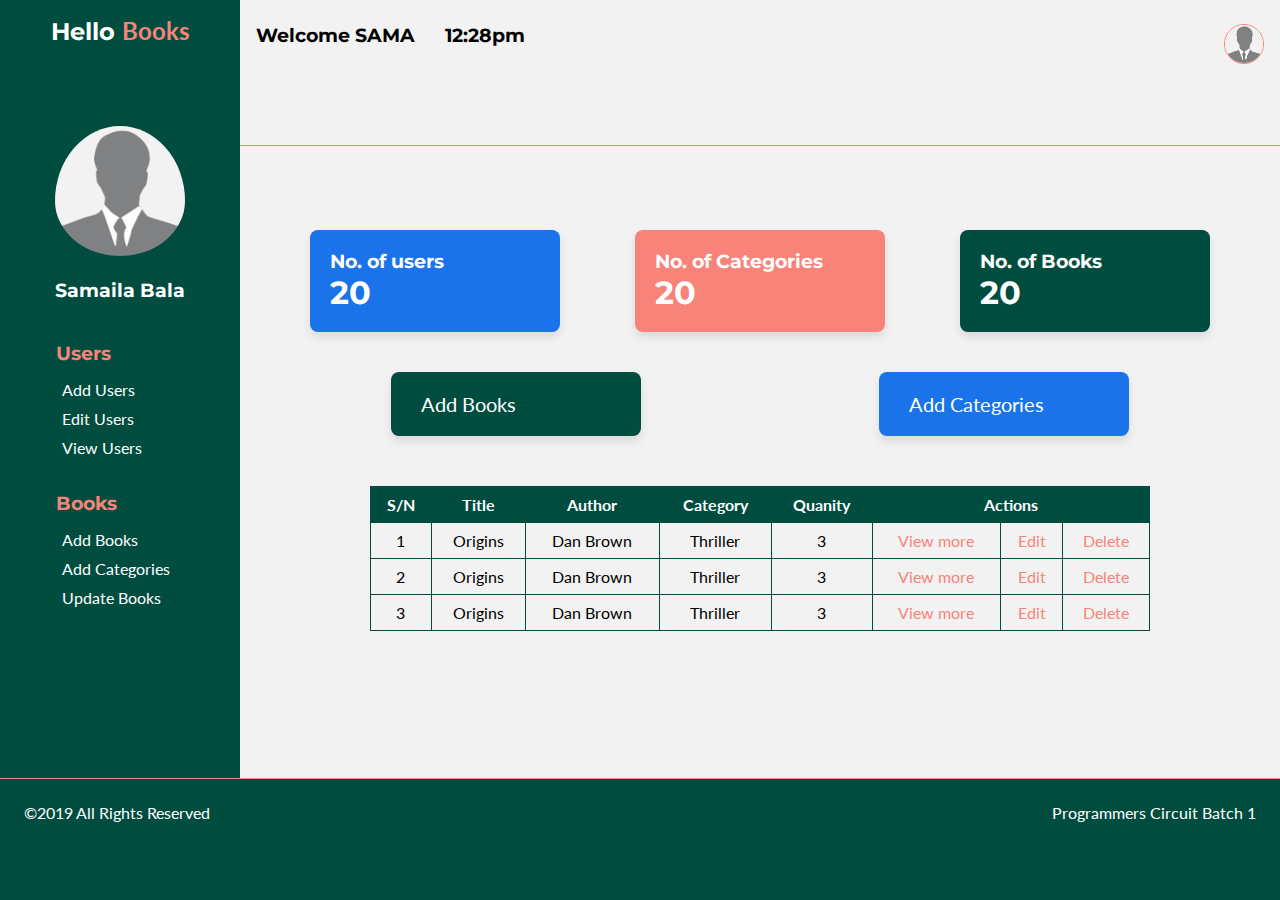
<file: client/dashboard.html>
<!DOCTYPE html>
<html lang="en">
  <head>
    <meta charset="UTF-8" />
    <meta name="viewport" content="width=device-width, initial-scale=1.0" />
    <meta http-equiv="X-UA-Compatible" content="ie=edge" />
    <link href="css/dashboard.css" rel="stylesheet" />
    <title>Hello Books - Dashboard</title>
  </head>
  <body>
    <div class="grid-container">
      <header class="dashboard-header">
        <div class="user-header">
          <h3>Welcome SAMA</h3>

          <h3 class="time">12:28pm</h3>
        </div>

        <div class="user-photo">
          <img src="images/default_profile.png" alt="" class="profile_pic" />
        </div>
      </header>
      <aside class="sidenav">
        <div class="logo">
          <h2>Hello <span>Books</span></h2>
          <div class="nav-image">
            <img src="images/default_profile.png" alt="" class="side-image" />
            <h3>Samaila Bala</h3>
          </div>
          <div class="side-action">
            <h3>Users</h3>
            <ul>
              <li><a href="">Add Users</a></li>
              <li><a href="">Edit Users</a></li>
              <li><a href="">View Users</a></li>
            </ul>
          </div>

          <div class="side-action">
            <h3>Books</h3>
            <ul>
              <li><a href="">Add Books</a></li>
              <li><a href="">Add Categories</a></li>
              <li><a href="">Update Books</a></li>
            </ul>
          </div>
        </div>
      </aside>
      <main class="dashboard-main">
        <div class="card-container">
          <div class="card blue-card">
            <h3>No. of users</h3>
            <h1>20</h1>
          </div>
          <div class="card pink-card">
            <h3>No. of Categories</h3>
            <h1>20</h1>
          </div>
          <div class="card green-card">
            <h3>No. of Books</h3>
            <h1>20</h1>
          </div>
        </div>

        <div class="action-section">
          <div class="card green-card">
            <a href="addbooks.html"> Add Books</a>
          </div>

          <div class="card blue-card">
            <a href="addbooks.html"> Add Categories</a>
          </div>
        </div>

        <div class="book-overview">
          <table class="overview-table">
            <thead>
              <th>S/N</th>
              <th>Title</th>
              <th>Author</th>
              <th>Category</th>
              <th>Quanity</th>
              <th colspan="3">Actions</th>
            </thead>

            <tbody>
              <tr>
                <td>1</td>
                <td>Origins</td>
                <td>Dan Brown</td>
                <td>Thriller</td>
                <td>3</td>
                <td><a href="#">View more</a></td>
                <td><a href="#">Edit</a></td>
                <td><a href="#">Delete</a></td>
              </tr>
              <tr>
                <td>2</td>
                <td>Origins</td>
                <td>Dan Brown</td>
                <td>Thriller</td>
                <td>3</td>
                <td><a href="#">View more</a></td>
                <td><a href="#">Edit</a></td>
                <td><a href="#">Delete</a></td>
              </tr>
              <tr>
                <td>3</td>
                <td>Origins</td>
                <td>Dan Brown</td>
                <td>Thriller</td>
                <td>3</td>
                <td><a href="#">View more</a></td>
                <td><a href="#">Edit</a></td>
                <td><a href="#">Delete</a></td>
              </tr>
            </tbody>
          </table>
        </div>
      </main>

      <footer class="dashboard-footer">
        <span>&copy;2019 All Rights Reserved</span>
        <span>Programmers Circuit Batch 1</span>
      </footer>
    </div>
    <script src="main.js"></script>
  </body>
</html>
</file>
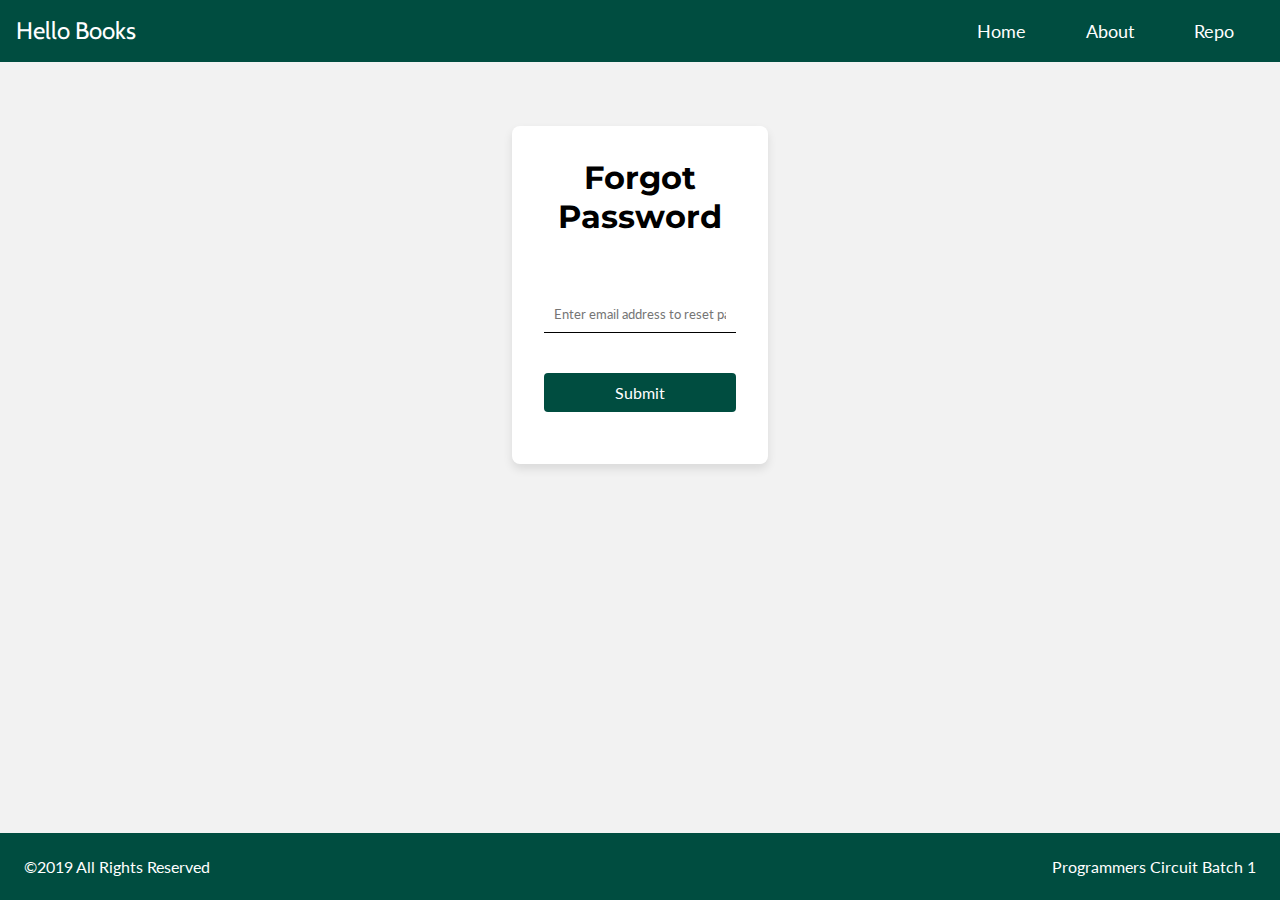
<file: client/resetpassword.html>
<!DOCTYPE html>
<html lang="en">
  <head>
    <meta charset="UTF-8" />
    <meta name="viewport" content="width=device-width, initial-scale=1.0" />
    <meta http-equiv="X-UA-Compatible" content="ie=edge" />
    <link href="style.css" rel="stylesheet" />
    <title>Hello Books - Reset Password</title>
  </head>
  <body>
    <header class="navbar">
      <div class="navbar-logo">
        <a href="#"> Hello Books </a>
      </div>
      <div class="navbar-toggle">&#9776;</div>
      <nav class="navbar-items">
        <div class="navbar-link"><a href="index.html"> Home </a></div>
        <div class="navbar-link">
          <a href="#"> About </a>
        </div>
        <div class="navbar-link">
          <a
            href="https://github.com/babadee001/HelloBooks-maesters"
            target="_blank"
          >
            Repo
          </a>
        </div>
      </nav>
    </header>
    <div class="container">
      <section class="form-area">
        <form action="" method="post" class="signin-form">
          <div class="signin-header">
            <h1>Forgot Password</h1>
          </div>
          <div class="error"></div>
          <div class="form-group">
            <input
              type="email"
              name="email"
              id=""
              class="input-field"
              placeholder="Enter email address to reset password"
            />
            <input
              type="submit"
              name="submit"
              id=""
              class="btn btn-submit"
              value="Submit"
            />
          </div>
        </form>
      </section>
    </div>
    <footer class="fix">
      <span>&copy;2019 All Rights Reserved</span>
      <span>Programmers Circuit Batch 1</span>
    </footer>
    <script src="main.js"></script>
  </body>
</html>
</file>
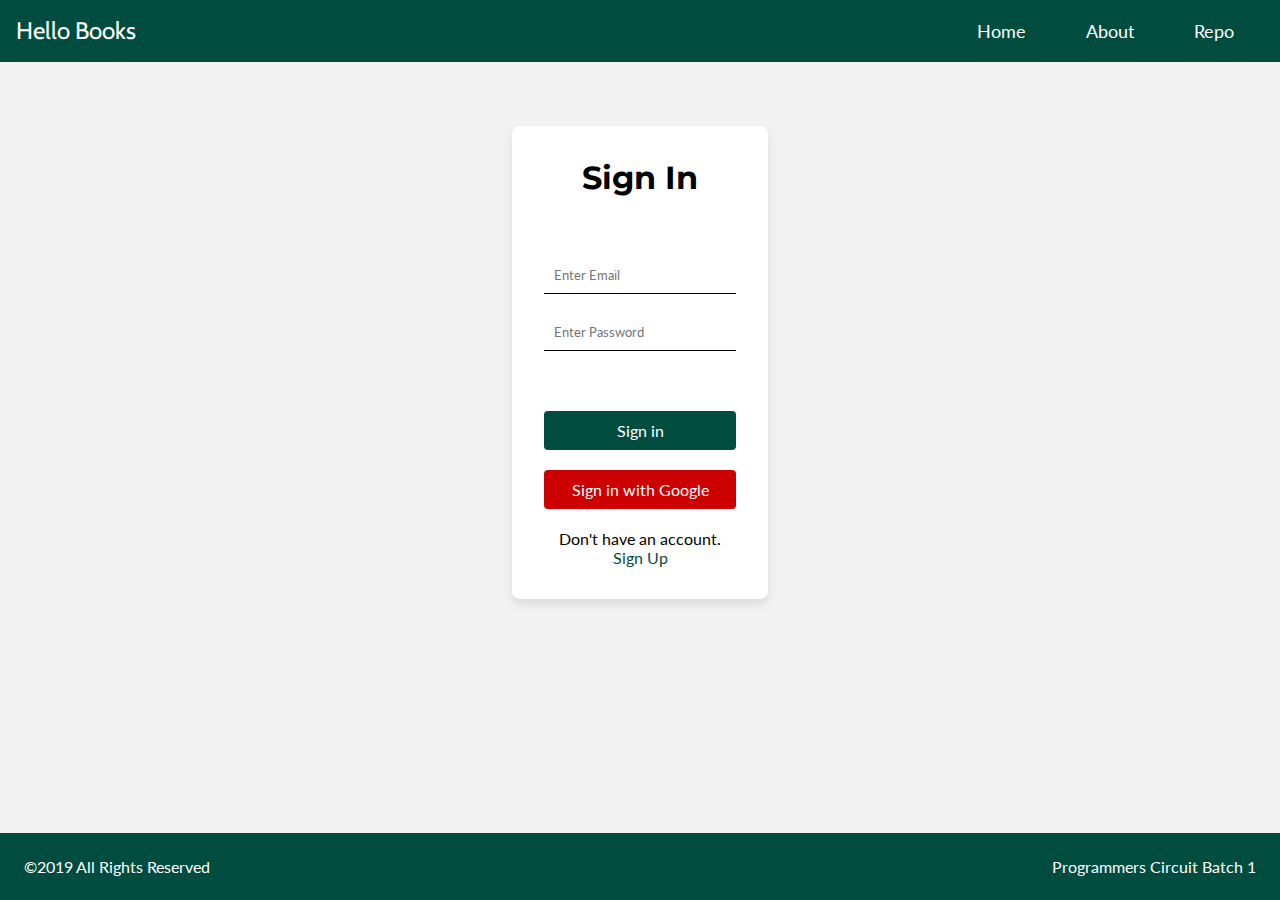
<file: client/signin.html>
<!DOCTYPE html>
<html lang="en">
  <head>
    <meta charset="UTF-8" />
    <meta name="viewport" content="width=device-width, initial-scale=1.0" />
    <meta http-equiv="X-UA-Compatible" content="ie=edge" />
    <link href="css/style.css" rel="stylesheet" />
    <title>Hello Books - Sign in</title>
  </head>
  <body>
    <header class="navbar">
      <div class="navbar-logo">
        <a href="#"> Hello Books </a>
      </div>
      <div class="navbar-toggle">&#9776;</div>
      <nav class="navbar-items">
        <div class="navbar-link"><a href="index.html"> Home </a></div>
        <div class="navbar-link">
          <a href="#"> About </a>
        </div>
        <div class="navbar-link"><a href="#"> Repo </a></div>
      </nav>
    </header>
    <div class="container">
      <section class="form-area">
        <form action="" method="post" class="signin-form">
          <div class="signin-header">
            <h1>Sign In</h1>
          </div>
          <div class="form-group">
            <input
              type="email"
              name="email"
              id=""
              class="input-field"
              placeholder="Enter Email"
            />
          </div>
          <div class="form-group">
            <input
              type="password"
              name="password"
              id=""
              class="input-field"
              placeholder="Enter Password"
            />
          </div>
          <div class="form-group">
            <input
              type="submit"
              name="submit"
              id=""
              class="btn btn-submit"
              value="Sign in"
            />
          </div>
          <div class="form-group">
            <input
              type="button"
              name="google-sign-in"
              id=""
              class="btn btn-google"
              value="Sign in with Google"
            />
          </div>
          <div class="sign-up-area">
            Don't have an account. <a href="#" class="form-link">Sign Up</a>
          </div>
        </form>
      </section>
    </div>
    <footer class="fix">
      <span>&copy;2019 All Rights Reserved</span>
      <span>Programmers Circuit Batch 1</span>
    </footer>
    <script src="main.js"></script>
  </body>
</html>
</file>
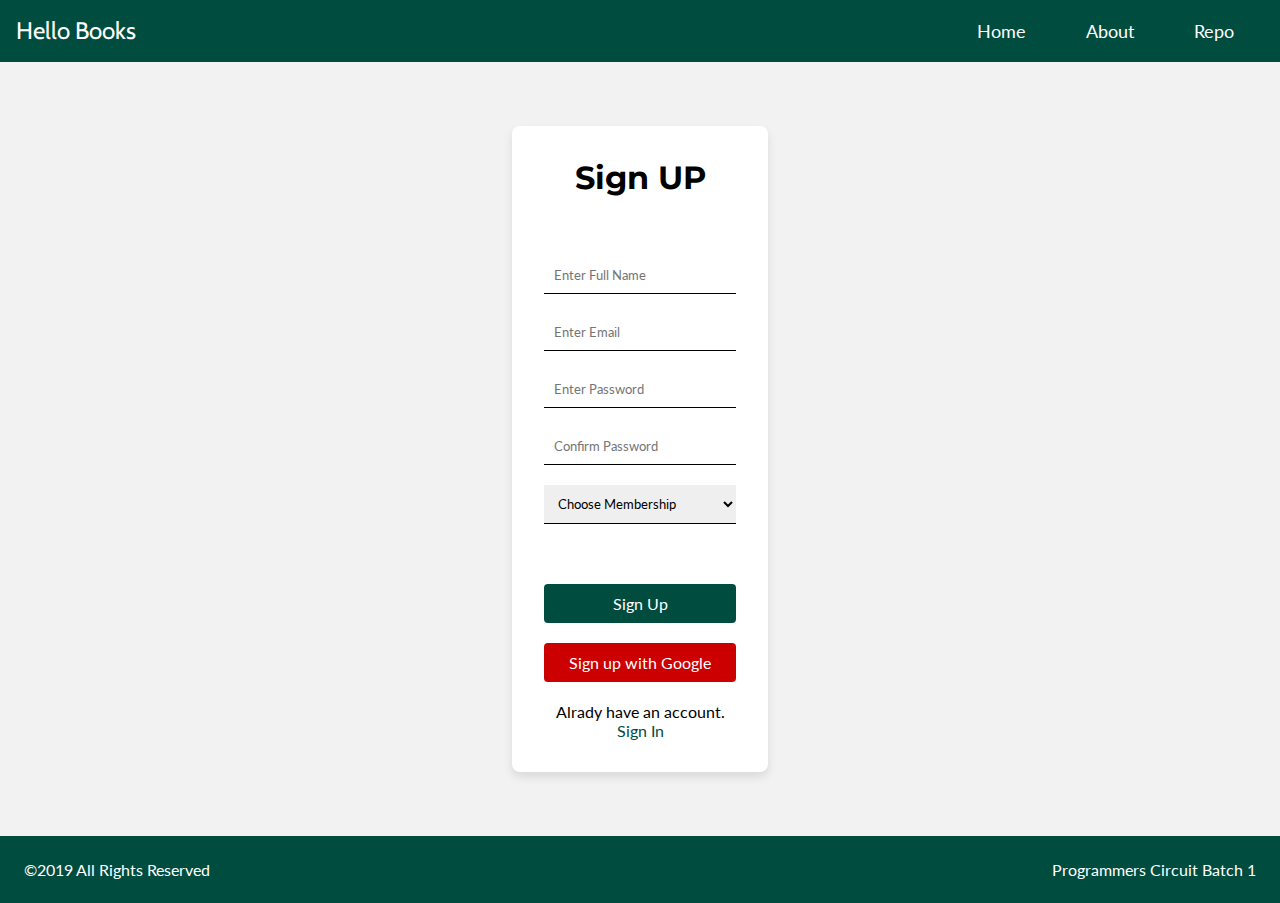
<file: client/signup.html>
<!DOCTYPE html>
<html lang="en">
  <head>
    <meta charset="UTF-8" />
    <meta name="viewport" content="width=device-width, initial-scale=1.0" />
    <meta http-equiv="X-UA-Compatible" content="ie=edge" />
    <link href="style.css" rel="stylesheet" />
    <title>Hello Books - Sign UP</title>
  </head>
  <body>
    <header class="navbar">
      <div class="navbar-logo">
        <a href="#"> Hello Books </a>
      </div>
      <div class="navbar-toggle">&#9776;</div>
      <nav class="navbar-items">
        <div class="navbar-link"><a href="index.html"> Home </a></div>
        <div class="navbar-link">
          <a href="#"> About </a>
        </div>
        <div class="navbar-link">
          <a
            href="https://github.com/babadee001/HelloBooks-maesters"
            target="_blank"
          >
            Repo
          </a>
        </div>
      </nav>
    </header>
    <div class="container">
      <section class="form-area">
        <form action="" method="post" class="signin-form">
          <div class="signin-header">
            <h1>Sign UP</h1>
          </div>
          <div class="error"></div>
          <div class="form-group">
            <input
              type="text"
              name="name"
              id=""
              class="input-field"
              placeholder="Enter Full Name"
            />
          </div>
          <div class="form-group">
            <input
              type="email"
              name="email"
              id=""
              class="input-field"
              placeholder="Enter Email"
            />
          </div>
          <div class="form-group">
            <input
              type="password"
              name="password"
              id=""
              class="input-field"
              placeholder="Enter Password"
            />
          </div>
          <div class="form-group">
            <input
              type="password"
              name="confirm_password"
              id=""
              class="input-field"
              placeholder="Confirm Password"
            />
          </div>
          <div class="form-group">
            <select name="membership" id="" class="membership input-field">
              <option value="" disabled selected>Choose Membership</option>
              <option value="">Gold</option>
              <option value="">Silver</option>
              <option value="">Bronze</option>
            </select>
          </div>
          <div class="form-group">
            <input
              type="submit"
              name="submit"
              id=""
              class="btn btn-submit"
              value="Sign Up"
            />
          </div>

          <div class="form-group">
            <input
              type="button"
              name="google-sign-in"
              id=""
              class="btn btn-google"
              value="Sign up with Google"
            />
          </div>

          <div class="sign-up-area">
            Alrady have an account.
            <a href="signin.html" class="form-link">Sign In</a>
          </div>
        </form>
      </section>
    </div>
    <footer>
      <span>&copy;2019 All Rights Reserved</span>
      <span>Programmers Circuit Batch 1</span>
    </footer>
    <script src="main.js"></script>
  </body>
</html>
</file>
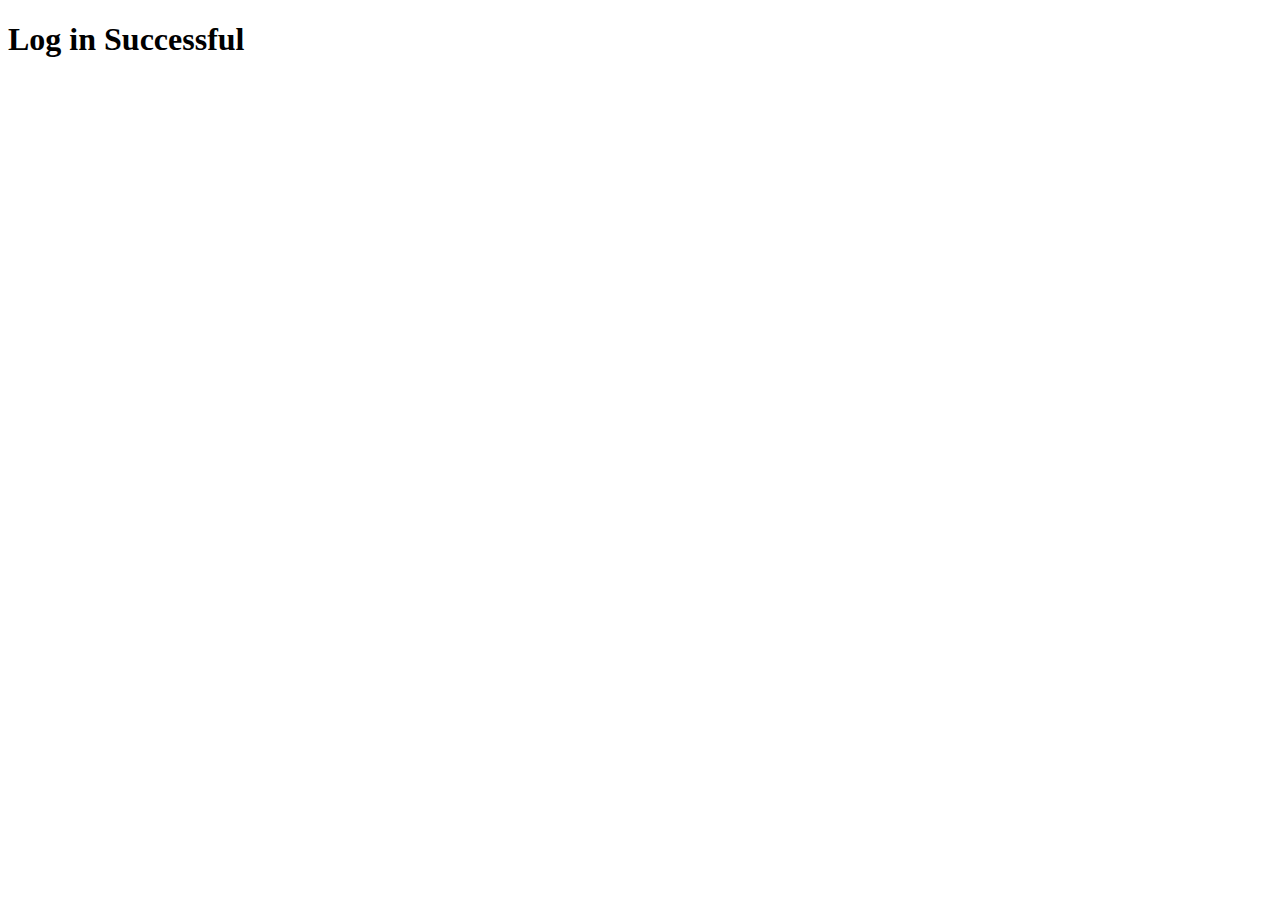
<file: client/success.html>
<!DOCTYPE html>
<html lang="en">
  <head>
    <meta charset="UTF-8" />
    <meta name="viewport" content="width=device-width, initial-scale=1.0" />
    <meta http-equiv="X-UA-Compatible" content="ie=edge" />
    <title>Document</title>
  </head>
  <body>
    <div class="container">
      <h1>Log in Successful</h1>
    </div>
  </body>
</html>
</file>
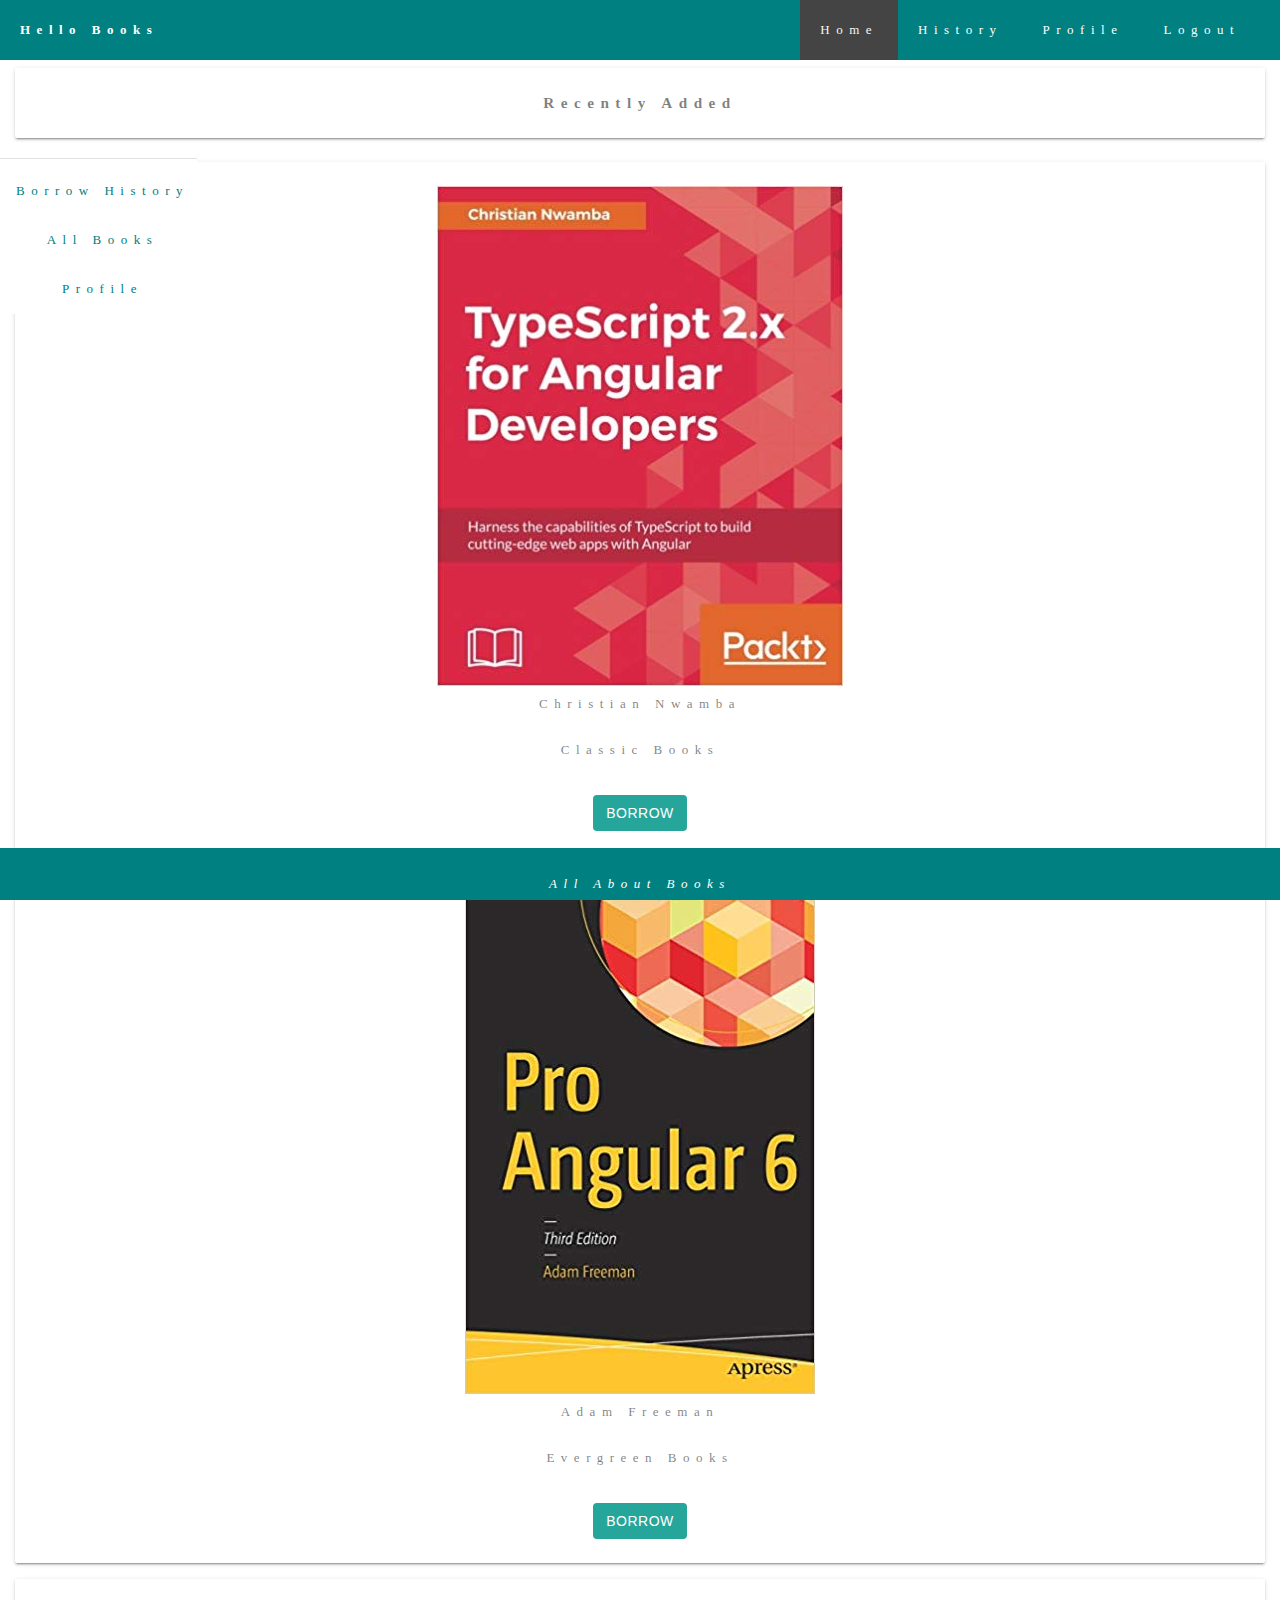
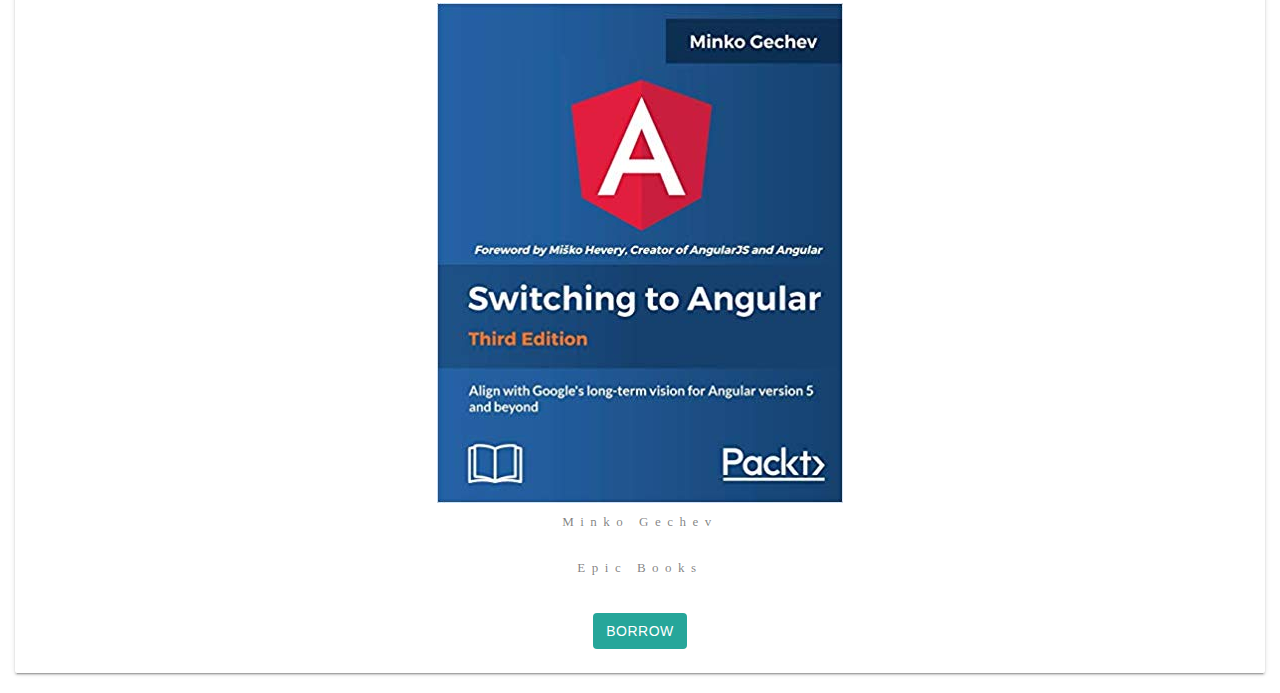
<file: UI/dashboard.html>
<!DOCTYPE html>
<html lang="en">
  <head>
    <meta charset="UTF-8" />
    <meta name="viewport" content="width=device-width, initial-scale=1.0" />
    <meta http-equiv="X-UA-Compatible" content="ie=edge" />
    <title>Landing Page</title>
    <link rel="stylesheet" href="landingpage.css" />
  </head>
  <body>
    <header>
      <nav class="nav-bar">
         <h1 class="logo"><a href="landingpage.html">Hello Books</a></h1> 
        <ul>
          <li><a class="current" href="dashboard.html">Home</a></li>
          <li><a href="history.html">History</a></li>
          <li><a href="profile.html">Profile</a></li>
          <li><a href="index.html">Logout</a></li>
        </ul>
      </nav>
      <div class="coverage">
          <div class="newbooks">
              <h3>Recently Added</h3>
          </div>
                <div class="showcasebooks">
                  <div class="sidenav">
                    <li class="divider"></li>
                      <li><a href="history.html">Borrow History</a></li>
                      <li><a href="dashboard.html">All Books</a></li>
                      <li><a href="profile.html">Profile</a></li>
                    </div>
            </ul>
            
                <div class="newbooks">
                  <div class="bookimage">
                    <img src="./TypeScript 2.0.jpg" alt="" srcset="">
                  </div>
                    <span>Christian Nwamba</span>
                    <div class="bookcontent">
                      <span>Classic Books</span>
                    </div>
                    <div class="borrowbook">
                      <p>
                        <button class="btn">Borrow</button>
                      </p>
                    </div>
                  </div>
                
                <div class="newbooks">
                    <div class="bookimage">
                      <img src="./Pro Angular 6.jpg" alt="" srcset="">
                      <span>Adam Freeman</span>
                      <div class="bookcontent">
                        <span>Evergreen Books</span>
                      </div>
                      <div class="borrowbook">
                        <p>
                          <button class="btn">Borrow</button>
                        </p>
                      </div>
                    </div>
                  </div>
                  <div class="newbooks">
                      <div class="bookimage">
                        <img src="./Switching to Angular.jpg" alt="" srcset="">
                        <span>Minko Gechev</span>
                        <div class="bookcontent">
                          <span>Epic Books</span>
                        </div>
                        <div class="borrowbook">
                          <p>
                            <button class="btn">Borrow</button>
                          </p>
                        </div>
                      </div>
                    </div>
                           
            </div>
            </div>
      </div>
    </header>     
      <footer><em><p>All about Books</p></em></footer>
    </div>
  </body>
</html>
</file>
<file: client/css/dashboard.css>
@import url("style.css");
.grid-container {
  display: grid;
  grid-template-columns: 240px 1fr;
  grid-template-areas:
    "sidenav header"
    "sidenav main"
    "footer footer";
  height: 100vh;
}
/* Dashboard Header */
.dashboard-header {
  grid-area: header;
  display: flex;
  justify-content: space-between;
  padding: 1.5rem 1rem;
  border-bottom: 1px solid var(--secondary-color);
}
.user-header {
  display: flex;
  justify-content: space-around;
}
.time {
  margin-left: 30px;
}
.profile_pic {
  width: 40px;
  height: 40px;
  border-radius: 50%;
  border: 1px solid var(--secondary-color);
}
/* Dashboard Side Navigation */
.sidenav {
  grid-area: sidenav;
  background-color: var(--primary-color);
  padding: 1rem;
}
.logo {
  text-align: center;
}
.logo h2 {
  color: white;
}
.logo span {
  color: var(--secondary-color);
}
.nav-image {
  margin: 80px 0 40px;
  text-align: center;
}
.nav-image h3 {
  color: white;
}
.side-image {
  border-radius: 50%;
  width: 130px;
  height: 150px;
  padding-bottom: 20px;
}
.side-action {
  text-align: left;
  padding-left: 40px;
  margin: 30px 0;
}
.side-action h3 {
  color: var(--secondary-color);
}
.side-action ul {
  color: white;
  list-style-type: none;
  margin: 10px 6px;
}
.side-action ul li {
  padding: 5px 0;
}
.side-action a {
  color: white;
}
.side-action a:hover {
  text-decoration: underline;
}
/* Main Section */
.dashboard-main {
  grid-area: main;
  padding: 4rem 2rem;
}
.card-container,
.action-section {
  display: flex;
  justify-content: space-around;
  padding: 20px 0;
  flex-wrap: wrap;
}

.card {
  border-radius: 8px;
  box-shadow: 0 5px 10px 0px rgba(0, 0, 0, 0.1);
  padding: 20px;
  width: 250px;
  color: white;
  cursor: pointer;
}
.card a {
  color: white;
  font-size: 20px;
  padding: 20px 10px;
}
.green-card {
  background-color: var(--primary-color);
}
.pink-card {
  background-color: var(--secondary-color);
}
.blue-card {
  background-color: var(--blue-color);
}
.book-overview {
  width: 80%;
  margin: 30px auto;
}

/* Table */
table {
  width: 100%;
  text-align: center;
  border-collapse: collapse;
}
th,
td {
  padding: 8px;
}
.overview-table {
  border: 1px solid var(--primary-color);
}
.overview-table thead {
  background-color: var(--primary-color);
  color: white;
}
.overview-table tr,
.overview-table td {
  border: 1px solid var(--primary-color);
}
.overview-table a {
  color: var(--secondary-color);
}
.overview-table a:hover {
  text-decoration: underline;
}

/* Dashboard Footer */
.dashboard-footer {
  grid-area: footer;
  border-top: 1px solid var(--secondary-color);
}

/* Mobile Style */
@media only screen and (max-width: 899px) {
  .card-container,
  .action-section {
    flex-direction: column;
  }
  .card {
    width: 80%;
    margin: 15px auto;
  }
}
@media only screen and (max-width: 768px) {
  .user-header {
    flex-direction: column;
  }
  .dashboard-header {
    background-color: var(--primary-color);
    color: white;
  }
  .book-overview {
    width: 100%;
  }
  .grid-container {
    grid-template-areas:
      "header header"
      "main main"
      "footer footer";
  }
  .sidenav {
    display: none;
  }
}
@media only screen and (max-width: 550px) {
  .book-overview {
    display: none;
  }
}
</file>
<file: client/style.css>
@import url("https://fonts.googleapis.com/css?family=Cabin|Lato|Montserrat");
* {
  margin: 0;
  padding: 0;
  box-sizing: border-box;
  font-family: "Lato", sans-serif;
}
:root {
  --bg-primary: #f2f2f2;
  --primary-color: #004d40;
  --section-margin: 4rem auto;
  --secondary-color: #f88379;
}
body {
  background: var(--bg-primary);
}
/* Fonts */
h1,
h2,
h3,
h4,
h5,
h6 {
  font-family: "Montserrat", sans-serif;
}
a {
  text-decoration: none;
}
.container {
  width: 100%;
}

/* Top Navigation */
.navbar {
  padding: 16px;
  color: white;
  display: flex;
  background: var(--primary-color);
  font-size: 18px;
}
.navbar-link {
  padding: 4px 30px;
}
.navbar-items {
  margin-left: auto;
  display: flex;
}
.navbar-logo a {
  font-family: "Cabin", sans-serif;
  font-size: 24px;
}
.navbar a {
  color: white;
}
.navbar a:hover {
  color: var(--secondary-color);
}
.navbar-toggle {
  display: none;
}

/* Sections */
.form-area {
  width: 20%;
  margin: var(--section-margin);
  background: #fff;
  border-radius: 8px;
  box-shadow: 0 5px 10px 0px rgba(0, 0, 0, 0.1);
}
.add-book-area {
  width: 50%;
}
/* Form */
.error {
  color: #cc0000;
  text-align: center;
}
.signin-form {
  width: 100%;
  padding: 2rem;
}
.signin-header {
  text-align: center;
  font-weight: bolder;
  margin-bottom: 60px;
}
.form-group {
  margin: 20px 0;
}
.input-field {
  border: none;
  border-bottom: 1px solid #000;
  padding: 10px;
  width: 100%;
  outline: none;
}
.input-field:focus {
  border: none;
  border-bottom: 2px solid var(--primary-color);
}
.input-file {
  width: 0.1px;
  height: 0.1px;
  opacity: 0;
  overflow: hidden;
  position: absolute;
  z-index: -1;
}
.file-label {
  background: var(--primary-color);
  color: #fff;
  padding: 10px 5px;
  margin: 10px 0;
  cursor: pointer;
  border: none;
  display: block;
  text-align: center;
}
.btn {
  width: 100%;
  padding: 10px;
  text-align: center;
  cursor: pointer;
  border-radius: 4px;
  font-size: 16px;
  border: none;
}
.btn-submit {
  margin-top: 40px;
  background: var(--primary-color);
  color: #fff;
}
.btn-submit:hover {
  border: 1px solid var(--primary-color);
  background: #fff;
  color: var(--primary-color);
}
.btn-signup {
  margin-top: 40px;
  color: #fff;
  background: var(--secondary-color);
}
.btn-signup:hover {
  border: 1px solid var(--secondary-color);
  background: #fff;
  color: var(--secondary-color);
}
.btn-google {
  background: #cc0000;
  color: #fff;
}
.btn-google:hover {
  border: 1px solid #cc0000;
  background: #fff;
  color: #cc0000;
}
.sign-up-area {
  text-align: center;
}
.form-link {
  text-decoration: none;
  color: var(--primary-color);
}
.form-link:hover {
  text-decoration: underline;
  color: var(--secondary-color);
}
/* Add Books */
.add-book {
  display: flex;
  justify-content: space-between;
  flex-wrap: wrap;
}
.book-info {
  flex-grow: 2;
}
.book-cover {
  margin-left: 10px;
  border: none;
  border-radius: 5px;
}

/* Footer */
footer {
  display: flex;
  width: 100%;
  justify-content: space-between;
  background-color: var(--primary-color);
  color: white;
  padding: 1.5rem;
}
/* Footer not staying at the bottom of the sign in page on viewports above 1200px */
.fix {
  position: fixed;
  bottom: 0px;
}

/** MOBILE STYLES **/
@media only screen and (max-width: 1200px) {
  .form-area {
    width: 50%;
  }
  footer {
    position: relative;
    bottom: auto;
  }
}
@media only screen and (max-width: 768px) {
  .navbar-items,
  .navbar {
    flex-direction: column;
  }
  .navbar-items {
    margin: 3px auto;
    display: none;
  }

  .navbar-link {
    text-align: center;
    font-size: 18px;
    padding: 5px 0;
  }
  .navbar-link:hover {
    border-bottom: 1px solid white;
  }
  .navbar-toggleshow {
    display: flex;
  }
  .navbar-toggle {
    align-self: flex-end;
    display: initial;
    position: absolute;
    cursor: pointer;
  }
  .form-area {
    width: 50%;
  }
}

@media only screen and (max-width: 599px) {
  .form-area {
    width: 80%;
  }
  footer {
    flex-direction: column;
    align-items: center;
  }
  footer span {
    padding: 2px 0;
  }
}
</file>
<file: client/css/style.css>
@import url("https://fonts.googleapis.com/css?family=Cabin|Lato|Montserrat");
* {
  margin: 0;
  padding: 0;
  box-sizing: border-box;
  font-family: "Lato", sans-serif;
}
:root {
  --bg-primary: #f2f2f2;
  --primary-color: #004d40;
  --section-margin: 4rem auto;
  --secondary-color: #f88379;
  --blue-color: rgb(26, 115, 232);
}
body {
  background: var(--bg-primary);
}
/* Fonts */
h1,
h2,
h3,
h4,
h5,
h6 {
  font-family: "Montserrat", sans-serif;
}
a {
  text-decoration: none;
}
.container {
  width: 100%;
}

/* Top Navigation */
.navbar {
  padding: 16px;
  color: white;
  display: flex;
  background: var(--primary-color);
  font-size: 18px;
}
.navbar-link {
  padding: 4px 30px;
}
.navbar-items {
  margin-left: auto;
  display: flex;
}
.navbar-logo a {
  font-family: "Cabin", sans-serif;
  font-size: 24px;
}
.navbar a {
  color: white;
}
.navbar a:hover {
  color: var(--secondary-color);
}
.navbar-toggle {
  display: none;
}

/* Sections */
.form-area {
  width: 20%;
  margin: var(--section-margin);
  background: #fff;
  border-radius: 8px;
  box-shadow: 0 5px 10px 0px rgba(0, 0, 0, 0.1);
}
.add-book-area {
  width: 50%;
}
/* Form */
.error {
  color: #cc0000;
  text-align: center;
}
.signin-form {
  width: 100%;
  padding: 2rem;
}
.signin-header {
  text-align: center;
  font-weight: bolder;
  margin-bottom: 60px;
}
.form-group {
  margin: 20px 0;
}
.input-field {
  border: none;
  border-bottom: 1px solid #000;
  padding: 10px;
  width: 100%;
  outline: none;
}
.input-field:focus {
  border: none;
  border-bottom: 2px solid var(--primary-color);
}
.input-file {
  width: 0.1px;
  height: 0.1px;
  opacity: 0;
  overflow: hidden;
  position: absolute;
  z-index: -1;
}
.file-label {
  background: var(--primary-color);
  color: #fff;
  padding: 10px 5px;
  margin: 10px 0;
  cursor: pointer;
  border: none;
  display: block;
  text-align: center;
}
.btn {
  width: 100%;
  padding: 10px;
  text-align: center;
  cursor: pointer;
  border-radius: 4px;
  font-size: 16px;
  border: none;
}
.btn-submit {
  margin-top: 40px;
  background: var(--primary-color);
  color: #fff;
}
.btn-submit:hover {
  border: 1px solid var(--primary-color);
  background: #fff;
  color: var(--primary-color);
}
.btn-signup {
  margin-top: 40px;
  color: #fff;
  background: var(--secondary-color);
}
.btn-signup:hover {
  border: 1px solid var(--secondary-color);
  background: #fff;
  color: var(--secondary-color);
}
.btn-google {
  background: #cc0000;
  color: #fff;
}
.btn-google:hover {
  border: 1px solid #cc0000;
  background: #fff;
  color: #cc0000;
}
.sign-up-area {
  text-align: center;
}
.form-link {
  text-decoration: none;
  color: var(--primary-color);
}
.form-link:hover {
  text-decoration: underline;
  color: var(--secondary-color);
}
/* Add Books */
.add-book {
  display: flex;
  justify-content: space-between;
  flex-wrap: wrap;
}
.book-info {
  flex-grow: 2;
}
.book-cover {
  margin-left: 10px;
  border: none;
  border-radius: 5px;
}

/* Footer */
footer {
  display: flex;
  width: 100%;
  justify-content: space-between;
  background-color: var(--primary-color);
  color: white;
  padding: 1.5rem;
}
/* Footer not staying at the bottom of the sign in page on viewports above 1200px */
.fix {
  position: fixed;
  bottom: 0px;
}

/** MOBILE STYLES **/
@media only screen and (max-width: 1200px) {
  .form-area {
    width: 50%;
  }
  footer {
    position: relative;
    bottom: auto;
  }
}
@media only screen and (max-width: 768px) {
  .navbar-items,
  .navbar {
    flex-direction: column;
  }
  .navbar-items {
    margin: 3px auto;
    display: none;
  }

  .navbar-link {
    text-align: center;
    font-size: 18px;
    padding: 5px 0;
  }
  .navbar-link:hover {
    border-bottom: 1px solid white;
  }
  .navbar-toggleshow {
    display: flex;
  }
  .navbar-toggle {
    align-self: flex-end;
    display: initial;
    position: absolute;
    cursor: pointer;
  }
  .form-area {
    width: 50%;
  }
}

@media only screen and (max-width: 599px) {
  .form-area {
    width: 80%;
  }
  footer {
    flex-direction: column;
    align-items: center;
  }
  footer span {
    padding: 2px 0;
  }
}
</file>
<file: UI/landingpage.css>
* {
  margin: 0;
  padding: 0;
}

html {
  font-weight: normal;
}

body {
  font: fantasy, Helvetica, Arial, sans-serif;
  font-size: 13px !important;
  color: rgba(0, 0, 0, 0.5);
  text-align: center;
  line-height: 1.7em;
  letter-spacing: 0.5em;
}

h1,
h2 {
  padding-bottom: 20px;
  padding-left: 20px;
}

.nav-bar {
  font-family: "Pacifico", "Merienda";
  font-size: 14px;
  text-align: center;
  background-color: teal;
  overflow: auto;
  line-height: 20px;
}

.nav-bar h1 {
  float: left;
  padding-top: 20px;
}

.nav-bar ul {
  list-style: none;
  float: right !important;
  padding: 0;
  margin-right: 20px;
}

.nav-bar ul li {
  float: left;
}

.nav-bar ul li a {
  display: block;
  padding: 20px;
  text-align: center;
}

.nav-bar a {
  float: left;
  color: white;
  text-decoration: none;
  font-size: 13px;
  background-color: teal;
}

.nav-bar ul li a:hover,
.nav-bar ul li a.current {
  background-color: #444;
  color: whitesmoke;
}

.sidenav {
  text-align: center;
  color: #000;
  position: absolute;
  top: 150px;
  left: 0px;
  background: white;
  padding: 8px 0;
}

.sidenav a {
  padding: 6px 8px 6px 16px;
  text-decoration: none;
  font-size: 13px;
  color: teal;
  display: block;
}

.sidenav a:hover {
  color: #064579;
  text-decoration: none;
}

@media screen and (max-height: 450px) {
  .sidenav {
    padding-top: 15px;
    margin-left: 15px;
    list-style: none;
  }
  .sidenav a {
    font-size: 18px;
  }
}

.coverage {
  width: 1170;
  padding-right: 15px;
  padding-left: 15px;
  margin-right: auto;
  margin-left: auto;
}

::before {
  display: table;
  content: " ";
  box-sizing: border-box;
}

.newbooks {
  box-shadow: 0 2px 2px 0 rgba(0, 0, 0, 0.14), 0 1px 5px 0 rgba(0, 0, 0, 0.12),
    0 3px 1px -2px rgba(0, 0, 0, 0.2);
  transition: box-shadow.25s;
  padding: 24px;
  margin: 0.5rem 0 1rem 0;
  border-radius: 2px;
  background-color: #fff;
}

.showcasebooks {
  margin-bottom: 20px;
  box-sizing: border-box;
}

.divider {
  height: 1px;
  overflow: hidden;
  background-color: #e0e0e0;
}

.profilebar {
  left: 0;
  transform: translateX(0);
  position: fixed;
  padding-left: 0;
  list-style-type: none;
  margin-top: 4.6em !important;
  width: 360px !important;
  padding-bottom: 60px;
  top: 0;
  margin: 0;
  background-color: #fff;
  z-index: 999;
  overflow-y: auto;
  will-change: transform;
}

.profilebar .divider {
  margin: 8px 0 0 0;
}
.profilebar list {
  float: none;
  line-height: 48px;
}

.profilebar .image {
  height: 50px;
  position: absolute;
}

.booktitle {
  background-color: rgba(28, 31, 30, 0.66) !important;
  padding: 10px;
  width: 100%;
  text-align: center;
  color: #fff;
  position: absolute;
  bottom: 0;
  left: 0;
  max-width: 100%;
  font-size: 21px !important;
  font-weight: 300;
  box-sizing: border-box;
}

.bookcontent {
  padding: 24px;
  border-radius: 0 0 2px 2px;
  height: 60px;
  overflow: scroll;
  box-sizing: border-box;
}

.booklists {
  width: 20%;
  margin-left: auto;
  left: auto;
  right: auto;
  float: right;
  padding: 0 0.75rem;
  min-height: 1px;
}

image {
  border-radius: 50px;
  border: 2px solid black;
  width: 100px;
  height: 100px;
  vertical-align: middle;
}

.btn {
  display: inline-block;
  padding: 6px 12px;
  margin-bottom: 0;
  font-size: 14px;
  font-weight: 400;
  line-height: 1.42857143;
  text-align: center;
  white-space: nowrap;
  vertical-align: middle;
  touch-action: manipulation;
  cursor: pointer;
  border: 1px solid transparent;
  border-radius: 4px;
  text-decoration: none;
  color: #fff;
  background-color: #26a69a;
  letter-spacing: 0.5px;
  transition: 0.2s ease-out;
  height: 36px;
  text-transform: uppercase;
}

footer {
  text-transform: capitalize;
  text-align: center;
  font-family: "Pacifico", "Merienda";
  background-color: teal;
  color: white;
  padding: 5px;
  position: fixed;
  right: 0;
  left: 0;
  z-index: 1030;
  display: block;
  bottom: 0;
  margin-bottom: 0;
  border-width: 1px 0 0;
}

p {
  margin-top: 20px;
}

.bookimage {
  display: inline-block;
}
</file>
